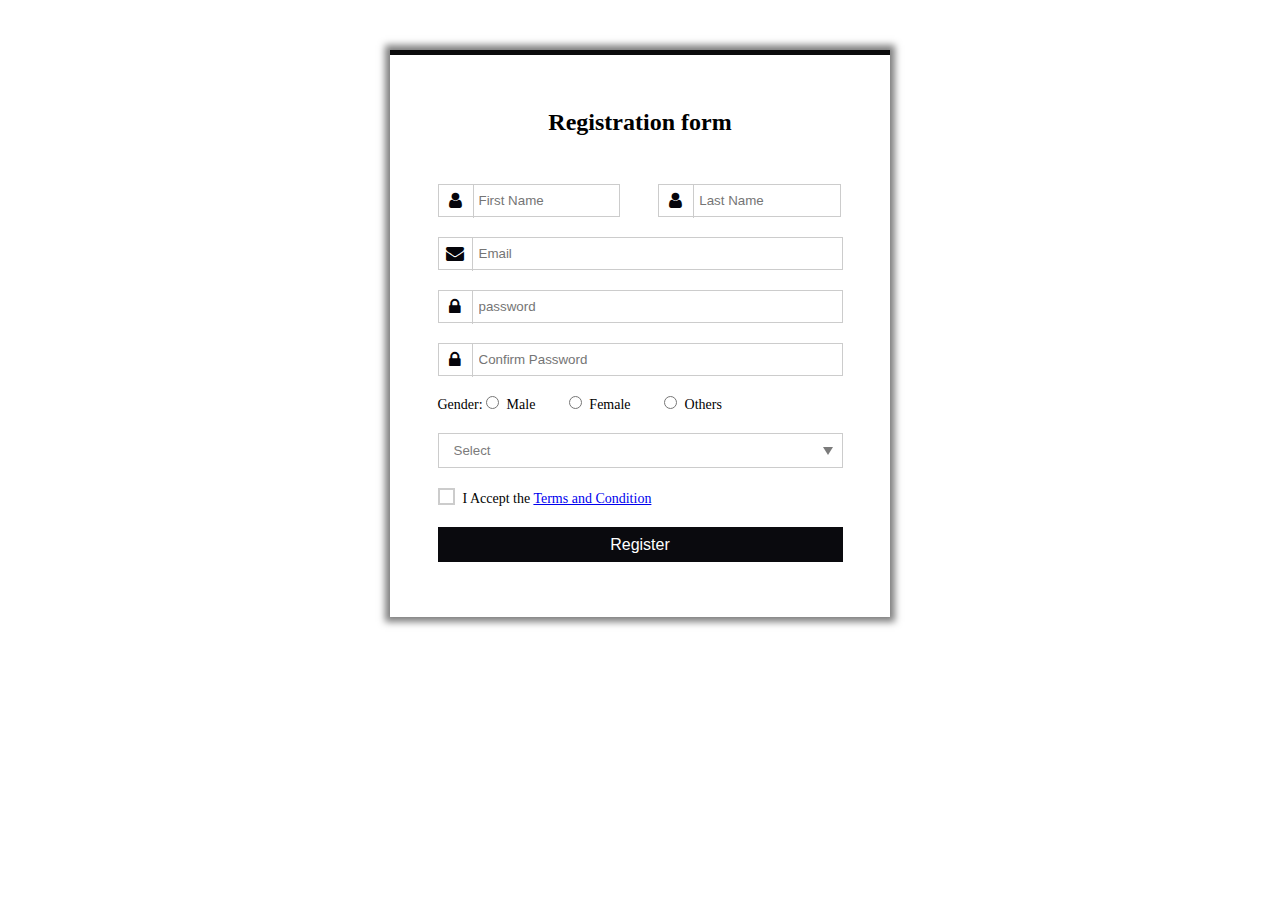
<file: register.html>
<!DOCTYPE html>
<html lang="en">
<head>
    <meta charset="UTF-8">
    <meta name="viewport" content="width=device-width, initial-scale=1.0">
    <title>Responsive form </title>

    <link rel="stylesheet" type="text/css" href="./assets/css/registration.css">
    <link rel="stylesheet" href="https://cdnjs.cloudflare.com/ajax/libs/font-awesome/4.7.0/css/font-awesome.min.css"> <!--including css file -->
</head>

<body>
    <div class="container">
        <h2>Registration form</h2>
        <div class="form-container">
            <form action="/action.php">
                <div class="input-name">
                    <i class="fa fa-user lock"></i>
                    <input type="text" placeholder="First Name" class="name" name="fname">

                    <span>
                        <i class="fa fa-user lock"></i>
                         <input type="text" placeholder="Last Name" class="name" name="lname">
                    </span>
                </div>

                <div class="input-name">
                    <i class="fa fa-envelope email"></i> <!-- for email icon-->
                    <input type="email" placeholder="Email" required class="text-name" name="email">
                </div>

                <div class="input-name">
                    <i class="fa fa-lock lock"></i>
                    <input type="password" placeholder="password" required class="text-name" name="pass">
                </div>

                <div class="input-name">
                    <i class="fa fa-lock lock"></i>
                    <input type="password" placeholder="Confirm Password"required class="text-name" name="pass">
                </div>

                <div class="input-name">
                    Gender:
                    <input type="radio" name="gender" id="Male" value="Male" class="radio-button">
                    <label for="Male" style="margin-right:30px">Male</label>

                    <input type="radio" name="gender" id="Female" value="Female" class="radio-button">
                    <label for="Female" style="margin-right:30px">Female</label>

                    <input type="radio" name="gender" id="Others" value="Others" class="radio-button">
                    <label for="Others">Others</label>

                </div>
                <div class="input-name">
                    <select class="state" name="State" id="state">
                        <option>Select</option>
                        <option value="Andhra Pradesh">Andhra Pradesh</option>
                        <option value="Andaman and Nicobar Islands">Andaman and Nicobar Islands</option>
                        <option value="Arunachal Pradesh">Arunachal Pradesh</option>
                        <option value="Assam">Assam</option>
                        <option value="Bihar">Bihar</option>
                        <option value="Chandigarh">Chandigarh</option>
                        <option value="Chhattisgarh">Chhattisgarh</option>
                        <option value="Dadar and Nagar Haveli">Dadar and Nagar Haveli</option>
                        <option value="Daman and Diu">Daman and Diu</option>
                        <option value="Delhi">Delhi</option>
                        <option value="Lakshadweep">Lakshadweep</option>
                        <option value="Puducherry">Puducherry</option>
                        <option value="Goa">Goa</option>
                        <option value="Gujarat">Gujarat</option>
                        <option value="Haryana">Haryana</option>
                        <option value="Himachal Pradesh">Himachal Pradesh</option>
                        <option value="Jammu and Kashmir">Jammu and Kashmir</option>
                        <option value="Jharkhand">Jharkhand</option>
                        <option value="Karnataka">Karnataka</option>
                        <option value="Kerala">Kerala</option>
                        <option value="Madhya Pradesh">Madhya Pradesh</option>
                        <option value="Maharashtra">Maharashtra</option>
                        <option value="Manipur">Manipur</option>
                        <option value="Meghalaya">Meghalaya</option>
                        <option value="Mizoram">Mizoram</option>
                        <option value="Nagaland">Nagaland</option>
                        <option value="Odisha">Odisha</option>
                        <option value="Punjab">Punjab</option>
                        <option value="Rajasthan">Rajasthan</option>
                        <option value="Sikkim">Sikkim</option>
                        <option value="Tamil Nadu">Tamil Nadu</option>
                        <option value="Telangana">Telangana</option>
                        <option value="Tripura">Tripura</option>
                        <option value="Uttar Pradesh">Uttar Pradesh</option>
                        <option value="Uttarakhand">Uttarakhand</option>
                        <option value="West Bengal">West Bengal</option>
                    </select>
                    <div class="arrow"></div>
                </div>
                <div class="input-name">
                    <input type="checkbox" class="check-button" id="check-button">
                    <label for="check-button" class="check">I Accept the <a href="#">Terms and Condition</a></label>
                </div>
                <div class="input-name">
                    <input type="Submit" class="button" value="Register">
                </div>
            </form>
        </div>
    </div>
</body>
</html>
</file>
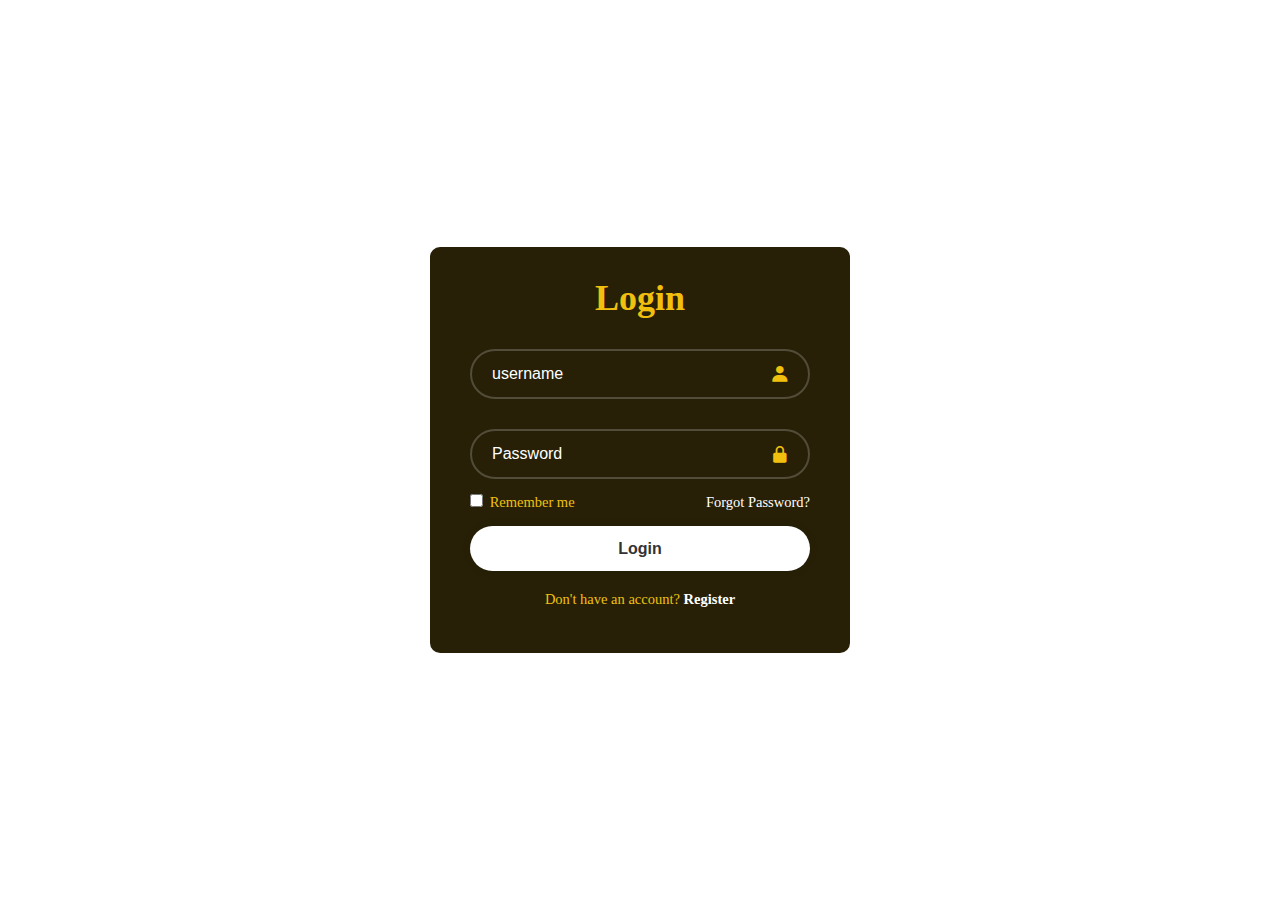
<file: sign_up.html>
<!DOCTYPE html>
<html lang="en">
<head>
    <meta charset="UTF-8">
    <meta name="viewport" content="width=device-width, initial-scale=1.0">
    <title>Login Form</title>
    <link rel="stylesheet" href="./assets/css/style1.css">
    <link href='https://unpkg.com/boxicons@2.1.4/css/boxicons.min.css' rel='stylesheet'>
</head>
<body>
    <div class="wrapper">
        <form action="/action.php">
            <h1>Login</h1>
            <div class="input-box">
                <input type="text" placeholder="username">
                <i class='bx bxs-user'></i>
            </div>
            <div class="input-box">
                
                <input type="Password" placeholder="Password">
                <i class='bx bxs-lock-alt' ></i>
            </div>
            <div class="remember-forgot">
                <label><input type="checkbox"> Remember me</label>
                <a href="#">Forgot Password?</a>
            </div>

            <button type="Submit"class="btn">Login</button>
            <div class="register-link">
                <p>Don't have an account? <a href="register.html" target="_blank">Register</a></p>
            </div>
        </form>
    </div>
</body>
</html>
</file>
<file: assets/css/registration.css>
*
{
    margin:0;
    padding:0;
    box-sizing: border-box;
    background-image: center;
}
body
{
    font-size:14px;
    background:#f2f2f2;
    background:url('https://images.unsplash.com/photo-1499750310107-5fef28a66643?q=80&w=2070&auto=format&fit=crop&ixlib=rb-4.0.3&ixid=M3wxMjA3fDB8MHxwaG90by1wYWdlfHx8fGVufDB8fHx8fA%3D%3Dhttps://images.unsplash.com/photo-1552590290-8213d3f0b4e8?q=80&w=2070&auto=format&fit=crop&ixlib=rb-4.0.3&ixid=M3wxMjA3fDB8MHxwaG90by1wYWdlfHx8fGVufDB8fHx8fA%3D%3D');
}
.container 
{
    background:white;
    width:500px;
    padding:25px;
    margin:50px auto 0;
    border-top: 5px solid rgb(11, 11, 12);
    box-shadow: 0 0 7px 5px rgba(0,0,0,0.5);
}
.container h2
{
    font-size: 24px;
    line-height:24px;
    padding:30px;
    text-align:center;
}
.input-name
{
    width:90%;
    position:relative;
    margin:20px auto;
}
.lock
{
    padding:8px 11px;

}
.name
{
    width: 45%;
    padding:8px 0 8px 40px;
}
.input-name span
{
    margin-left:35px;
}
.text-name
{
    width:100%;
    padding:8px 0 8px 40px;
}
.input-name i
{
    position:absolute;
    font-size:18px;
    color:rgb(5, 5, 11);
    border-right:1px solid #cccccc;
}
.email
{
    padding:8px;
}
.text-name, .name
{
    border:1px solid #cccccc;
    outline:none;
    transition: all 0.30s ease-in-out;
}
.text-name:hover, .name:hover
{
    background-color: #fafafa;
}
.name:focus, .text-name:focus
{
    border: 1px solid rgb(6, 6, 8);
}
.radio-button
{
    margin-right:4px;
}
.state
{
    display:inline-block;
    width:100%;
    height:35px;
    padding: 0px 15px;
    cursor:pointer;
    border:1px solid #cccccc;
    color:#7b7b7b;
    border-radius:0;
    background:white;
    appearance:none;
    transition: all 0.2s ease;
     
}
.state::-ms-expand
{
    display:none;
}
.state:hover,.state:focus
{
    color:rgb(4, 4, 7);
    background:#fafafa;
    border-color:rgb(7, 7, 9);
    outline: none;

}
.arrow 
{
    position: absolute;
    top: 50%;
    right: 10px; 
    transform: translateY(-50%);
    width: 0;
    height: 0;
    border-width:8px 5px 0 5px;
    border-style:solid;
    border-color:#7b7b7b transparent transparent transparent;
    
}
.state:hover + .arrow,.state:focus+.arrow
{
    border-top:rgb(4, 4, 6);
}
.check
{
    margin-right:15px;
    position:relative;
}
.check::before
{
    content:"";
    display: inline-block;
    width: 8px;
    height: 8px;
    margin-right:8px;
    vertical-align: -2px;
    border: 2px solid #cccccc;
    padding: 2.5px;
    background-color: transparent;
    background-clip:content-box;
    transition:all 0.2s ease;
}
.check::after
{
    border-right: 2px solid black;
    border-top:2px solid black;
    content:"";
    height:20px;
    left:2px;
    position: absolute;
    top:7px;
    transform:scaleX(-1) rotate(135deg);
    transform-origin:left top;
    width:7px;
    display:none;
}
.check-button
{
    border:0;
    clip:rect(0 0 0 0);
    height:1px;
    margin:-1px;
    overflow:hidden;
    padding:0;
    position:absolute;
    width:1px;
}
.check-button:hover + .check::before
{
    border-color:rgb(19, 19, 24);
}
.check-button:checked +.check::before
{
    border-color:green;
}
.check-button:checked +.check::after
{
    animation:check 0.8s ease 0s running;
    display: block;
    width:7px;
    height:20px;
    border-color:green;
}
@keyframes check 
{
    0%   {height:0; width: 0}
    25%   {height:0; width: 0}
    50%   {height:0; width: 7px}
}
.button
{
    background-color:rgb(10, 10, 14);
    color:white;
    height:35px;
    line-height:35px;
    width:100%;
    border:none;
    outline:none;
    font-size: 16px;
    cursor:pointer;
    margin-bottom: 10px;

}
.button:hover
{
    background:green;
}
@media (max-width: 480px)
{
    .container
    {
        width:100%;
        border:2px solid red;
        padding:5px;
    }
    .input-name
    {
        margin-bottom: -10px
    }
    .name
    {
        width:100%;
        padding:8px 0 8px 40px;
        margin-bottom:10px;
    }
    .input-name span
    {
        padding:0;
        margin:0;
    }
    .form-contaner
    {
        border:2px solid;
        width:100%;
    }
}
</file>
<file: assets/css/style1.css>
*
{
    margin:0;
    padding:0;
    box-sizing:border-box;
    font-family:"Poppins", sans=serif;
}
body
{
    display:flex;
    justify-content:center;
    align-items:center;
    min-height:100vh;
    background: url('https://images.unsplash.com/photo-1463797221720-6b07e6426c24?q=80&w=2071&auto=format&fit=crop&ixlib=rb-4.0.3&ixid=M3wxMjA3fDB8MHxwaG90by1wYWdlfHx8fGVufDB8fHx8fA%3D%3D');
}


.wrapper
{
    width:420px;
    background:rgb(39, 32, 7);
    color:rgb(241, 192, 14);
    border-radius:10px;
    padding: 30px 40px;
}
.wrapper h1
{
    font-size: 36px;
    text-align:center;
}
.wrapper .input-box
{
    position:relative;
    width:100%;
    height:50px;
    margin:30px 0;
}
.input-box input
{
    width:100%;
    height:100%;
    background:transparent;
    border:none;
    outline:none;
    border:2px solid rgba(255, 255, 255, 0.2);
    border-radius:40px;
    font-size:16px;
    color:#fff;
    padding:20px 45px 20px 20px;
}
.input-box input::placeholder
{
    color:#fff;
}
.input-box i
{
    position:absolute;
    right:20px;
    top:50%;
    transform:translateY(-50%);
    font-size:20px;
    cursor:pointer;
}
.wrapper  .remember-forgot
{
    display:flex;
    justify-content:space-between;
    font-size:14.5px;
    margin:-15px 0 15px;
}
.remember-forgot label input
{
    accent-color:#fff;
    margin-right:3px;
}
.remember-forgot a
{
    color:#fff;
    text-decoration:none;
}
.remember-forgot a:hover
{
    text-decoration: underline;
}
.wrapper .btn
{
    width:100%;
    height:45px;
    background:#fff;
    border:none;
    outline:none;
    border-radius:40px;
    box-shadow:0 0 10px rgba(0, 0, 0, .1);
    cursor:pointer;
    font-size:16px;
    color:#333;
    font-weight:600;
}
.wrapper .register-link
{
    font-size:14.5px;
    text-align:center;
    margin:20px 0 15px;
}
.register-link p a
{
    color:#fff;
    text-decoration: none;
    font-weight:600;
}
</file>
